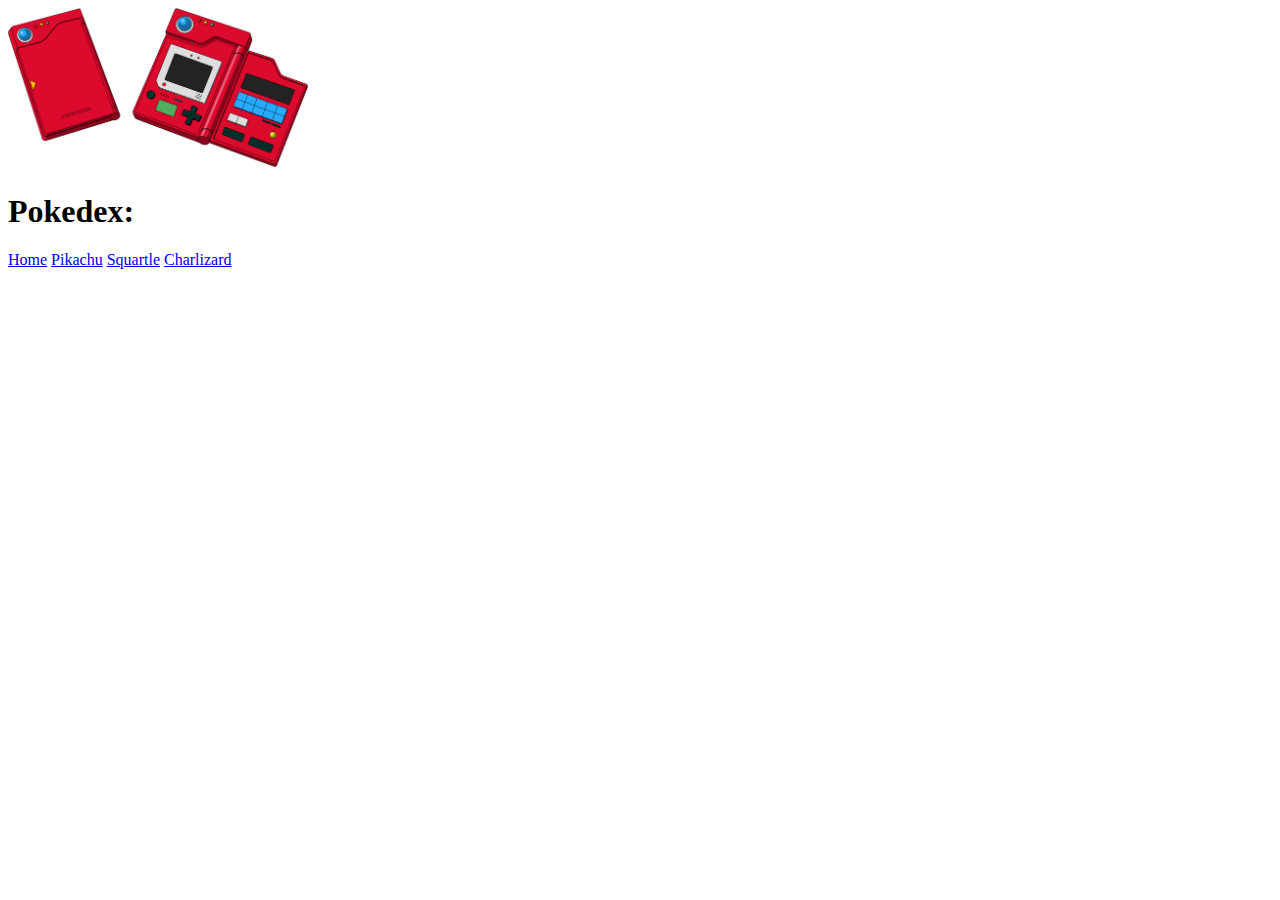
<file: projeto1/index.html>
<!DOCTYPE html>
<html lang="pt-br">
<head>
    <meta charset="UTF-8">
    <meta name="viewport" content="width=device-width, initial-scale=1.0">
    <title>Pokedex Simples</title>
    <link rel="shortcut icon" href="../projeto1/imagens/Pokedex.png" type="image/x-icon">
</head>
<body>
    <img style="width: 300px;"  src="../projeto1/imagens/Pokedex.png" alt="Pokedex">
    <h1>Pokedex:</h1>
    <p>
        <a href="index.html">Home</a>
        <a href="pikachu.html">Pikachu</a>
        <a href="squartle.html">Squartle</a>
        <a href="charlizard.html">Charlizard</a>
    </p>
</body>
</html>
</file>
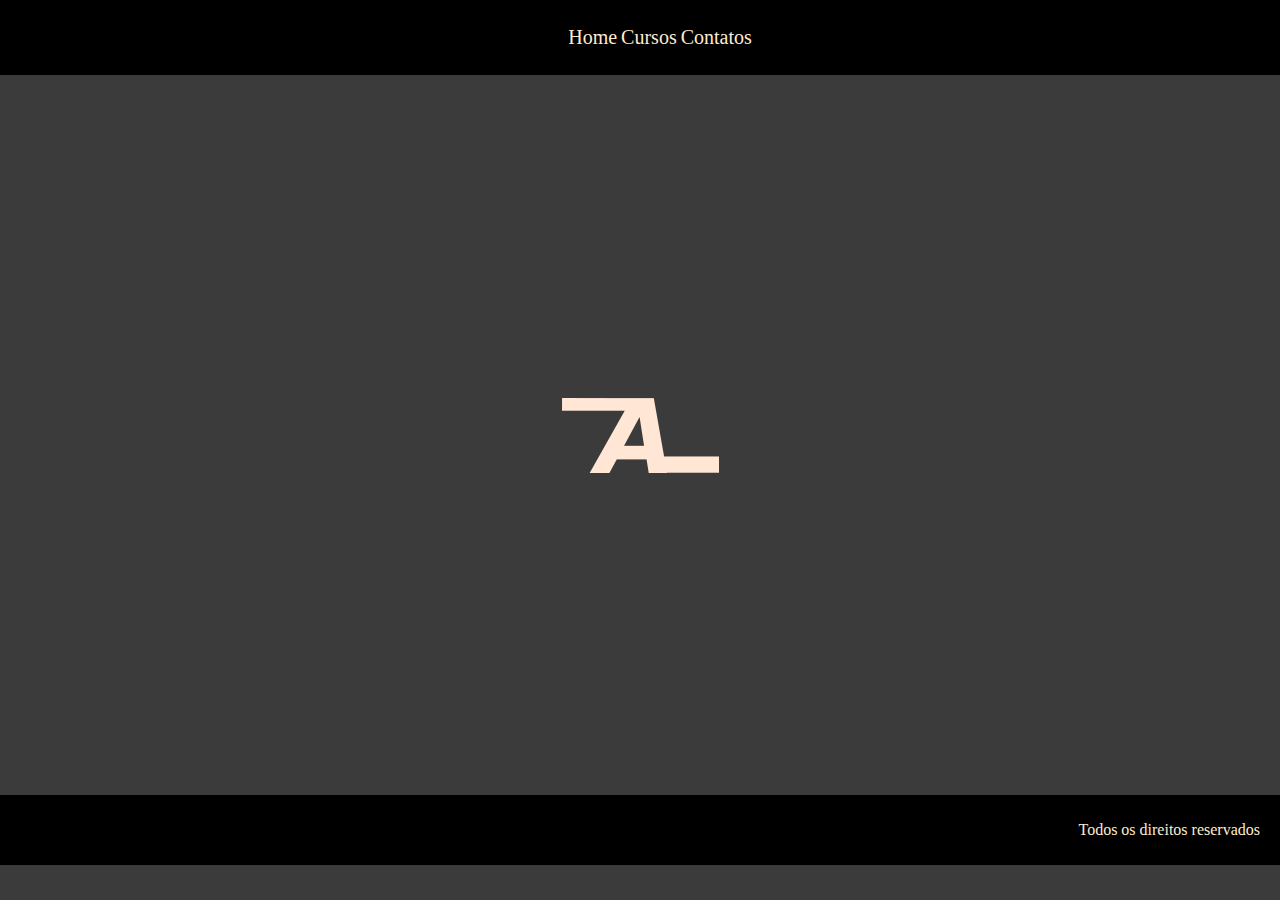
<file: projeto2/index.html>
<!DOCTYPE html>
<html lang="pt-br">
<head>
    <meta charset="UTF-8">
    <meta name="viewport" content="width=device-width, initial-scale=1.0">
    <link rel="stylesheet" href="estilo/style.css">
    <title>Projeto 2</title>
</head>
<body>
    <header>
        <ul>
            <li><a href="#">Home</a></li>
            <li><a href="#">Cursos</a></li>
            <li><a href="#">Contatos</a></li>
        </ul>
    </header>
    <main>
        <img src="imagens/logo.png" alt="Logo">
    </main>
    <footer>
        <p>Todos os direitos reservados</p>
    </footer>
</body>
</html>
</file>
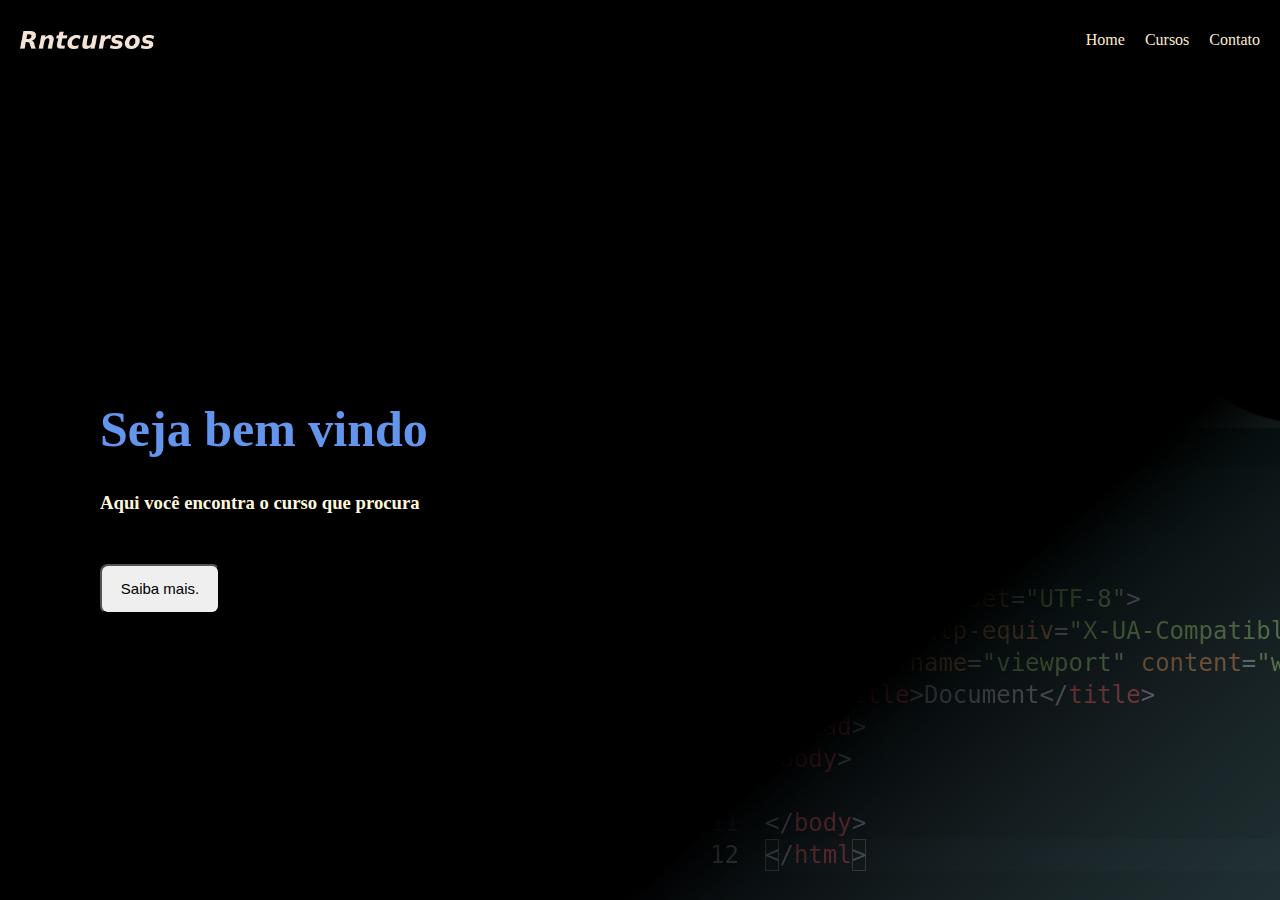
<file: projeto3/index.html>
<!DOCTYPE html>
<html lang="pt-br">
<head>
    <meta charset="UTF-8">
    <meta name="viewport" content="width=device-width, initial-scale=1.0">
    <link rel="stylesheet" href="estilo/style.css">
    <title>Rntcursos</title>
</head>
<body>
    <header>
        <img src="../projeto3/imagens/logo.png" alt="Logo">
            <ul class="listadelinks">
                <li><a href="#">Home</a></li>
                <li><a href="#">Cursos</a></li>
                <li><a href="#">Contato</a></li>
            </ul>
    </header>
    <main>
        <div class="container-dos-textos">
            <h1>Seja bem vindo</h1>
            <h3>Aqui você encontra o curso que procura</h3>
            <button>Saiba mais.</button>
        </div>
    </main>
</body>
</html>
</file>
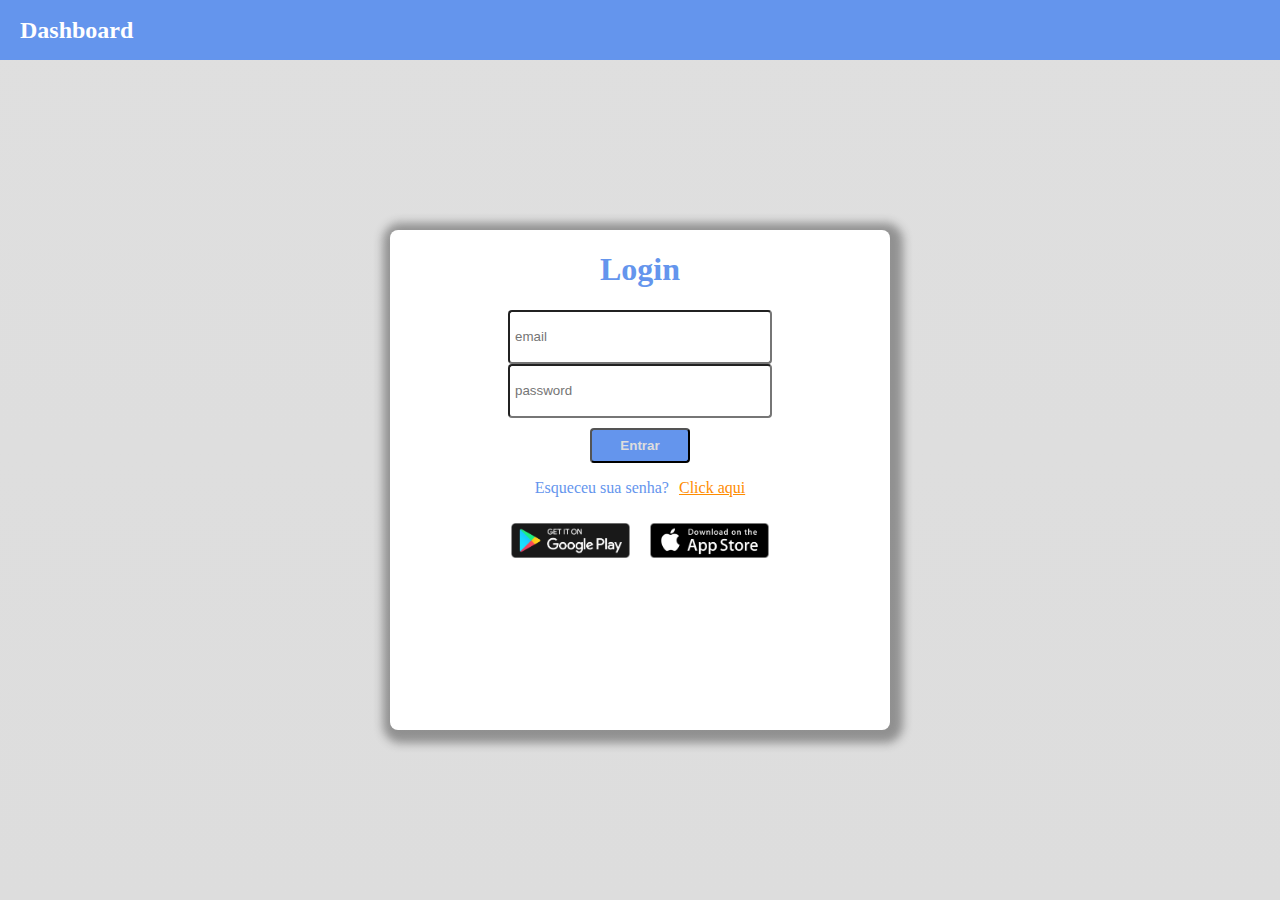
<file: projeto4/index.html>
<!DOCTYPE html>
<html lang="pt-br">
<head>
    <meta charset="UTF-8">
    <meta name="viewport" content="width=device-width, initial-scale=1.0">
    <link rel="stylesheet" href="estilo/style.css">
    <title>Dashboard</title>
</head>
<body>
    <header>
        <h2>Dashboard</h2>
    </header>
    <main>
        <div class="container-login">
            <h1>Login</h1>

            <form>
                <input type="email" placeholder="email">
                <input type="password" placeholder="password">
                <button>Entrar</button>
            </form>
            <div class="forgot">
                <p>Esqueceu  sua senha?</p>
                <a href="#">Click aqui</a>
            </div>
            <div class="downloads">
                <a href="#"><img src="imagens/google.png" alt=""></a>
                <a href="#"><img src="imagens/apple.png" alt=""></a>
            </div>
        </div>
    </main>
</body>
</html>
</file>
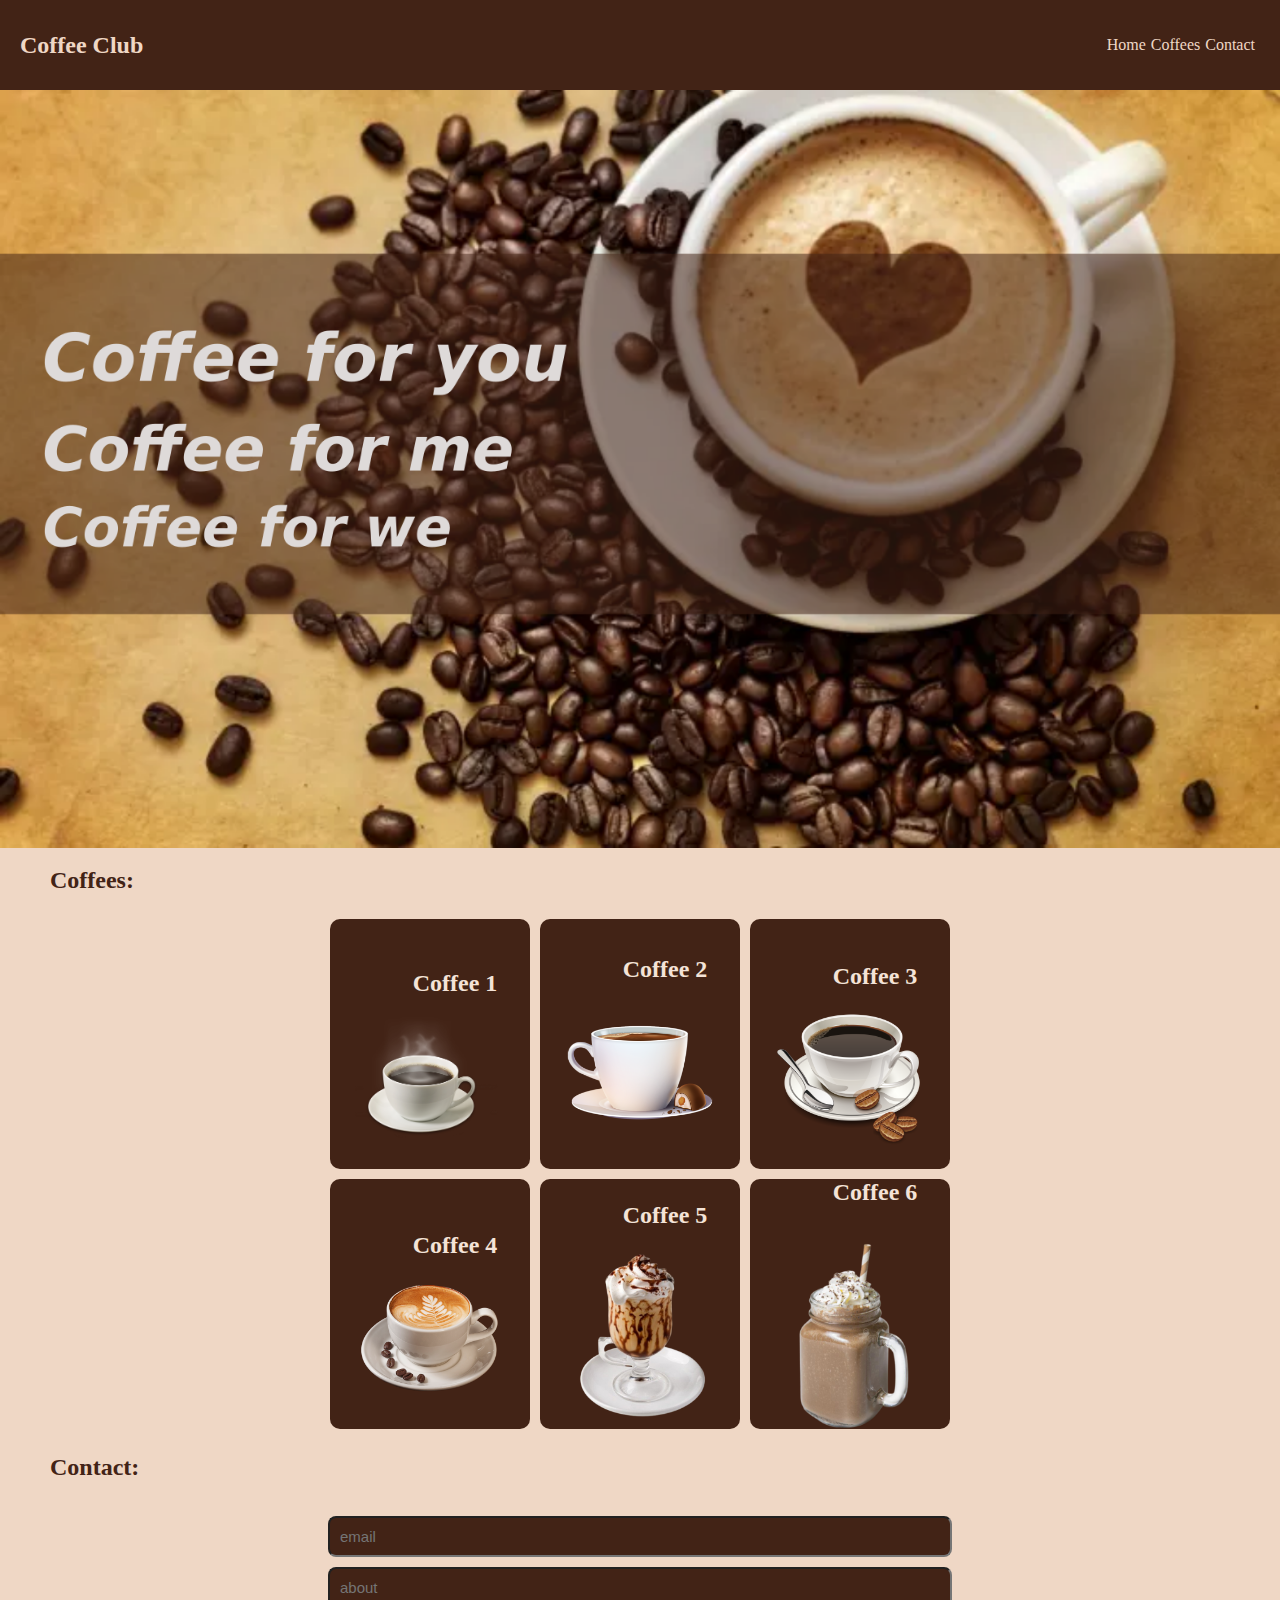
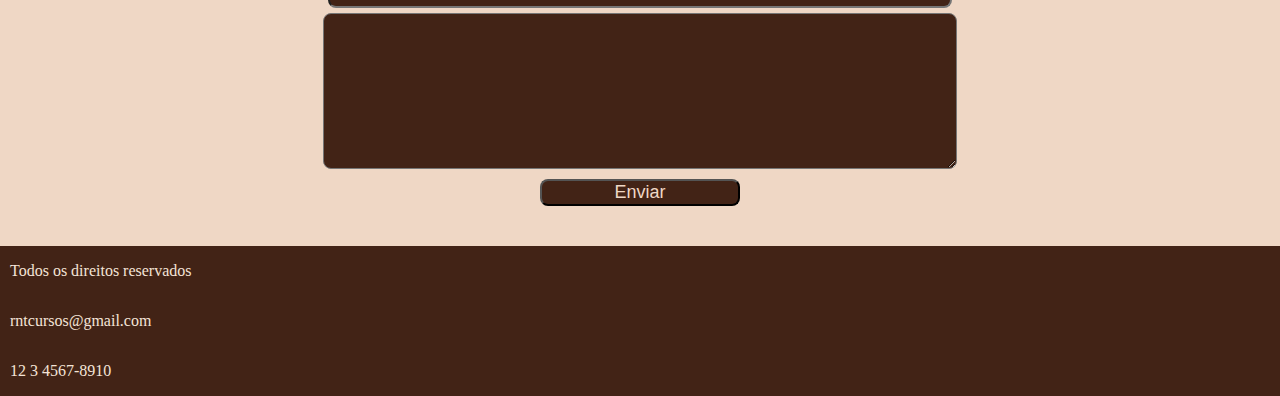
<file: projeto5/index.html>
<!DOCTYPE html>
<html lang="pt-br">
<head>
    <meta charset="UTF-8">
    <meta name="viewport" content="width=device-width, initial-scale=1.0">
    <link rel="stylesheet" href="estilo/style.css">
    <title>Coffee Club</title>
</head>
<body>
    <header>
        <h2>Coffee Club</h2>
        <ul>
            <li><a href="#">Home</a></li>
            <li><a href="#">Coffees</a></li>
            <li><a href="#">Contact</a></li>
        </ul>
    </header>
    <main>
      <img src="assets/image.png">
      <h2>Coffees:</h2>

      <div class="containers">

            <div class="container">
                <h2>Coffee 1</h3>
                <img src="assets/img.png">
            </div>

            <div class="container">
                <h2>Coffee 2</h3>
                <img src="assets/img2.png">
            </div>

            <div class="container">
                <h2>Coffee 3</h3>
                <img src="assets/img3.png">
            </div>
        </div>

        <div class="containers">

            <div class="container">
                <h2>Coffee 4</h3>
                <img src="assets/img4.png">
            </div>

            <div class="container">
                <h2>Coffee 5</h3>
                <img src="assets/img5.png">
            </div>

            <div class="container">
                <h2>Coffee 6</h3>
                <img src="assets/img6.png">
            </div>
        </div>
            
    <h2>Contact:</h2>
        <div class="contato">
            <form>
                <input type="email" placeholder="email">
                <input type="text" placeholder="about">
                <textarea cols="30" rows="10"></textarea>
            </form>

            <button>Enviar</button>

        </div>
    </main>
    <footer>
        <p>Todos os direitos reservados</p>
        <p>rntcursos@gmail.com</p>
        <p>12 3 4567-8910</p>
    </footer>
</body>
</html>
</file>
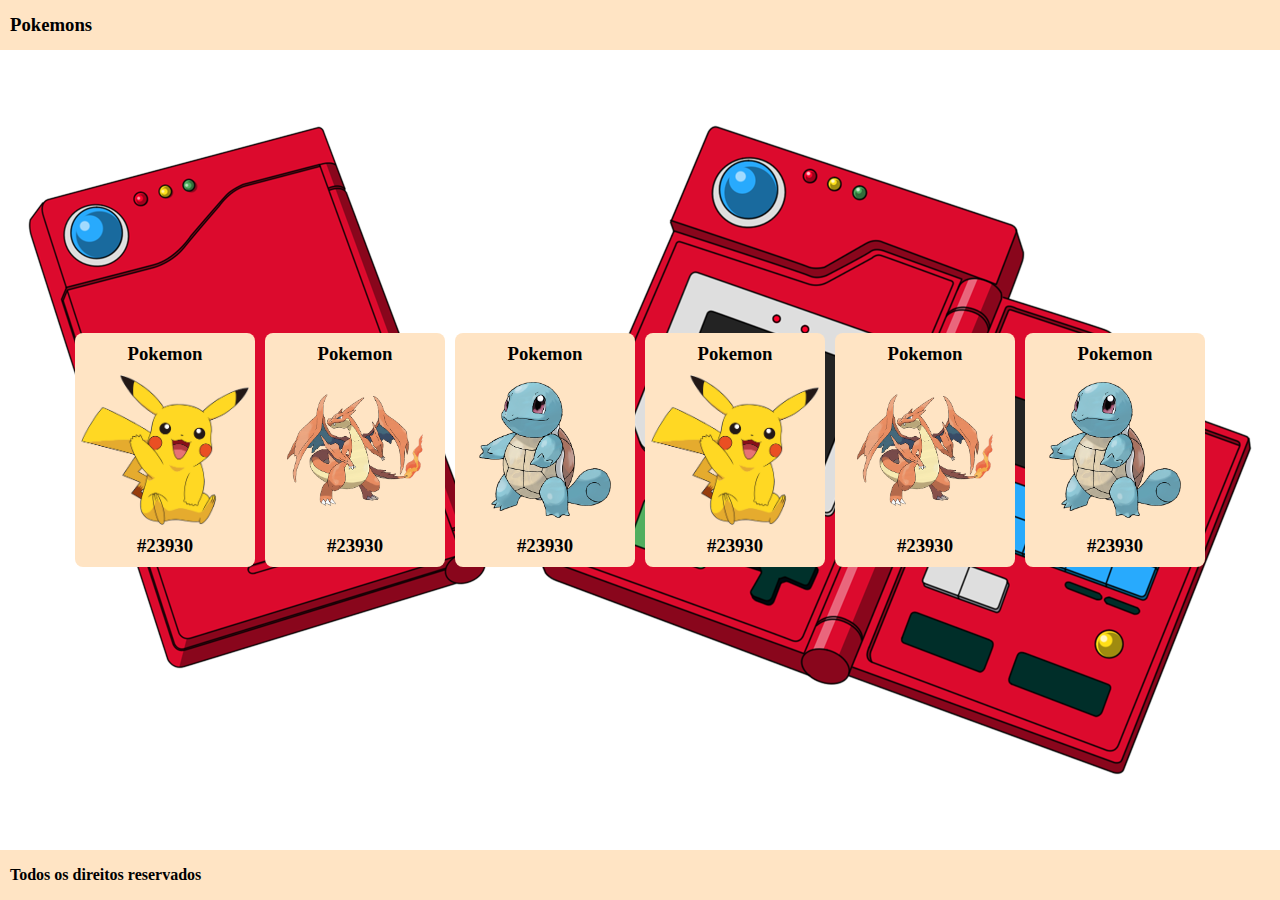
<file: projeto6/index.html>
<!DOCTYPE html>
<html lang="pt-br">
<head>
    <meta charset="UTF-8">
    <meta name="viewport" content="width=device-width, initial-scale=1.0">
    <link rel="stylesheet" href="estilo/style.css">
    <title>Responsive</title>
</head>
<body>
    <header>
        <h3>Pokemons</h3>
    </header>
    <main>
        <div class="containers">

            <div class="pokemon-container">
                <h3>Pokemon</h3>
                <img src="assets/pikachu.png">
                <h3>#23930</h3>
            </div>

            <div class="pokemon-container">
                <h3>Pokemon</h3>
                <img src="assets/charlizard.png">
                <h3>#23930</h3>
            </div>

            <div class="pokemon-container">
                <h3>Pokemon</h3>
                <img src="assets/squartle.png">
                <h3>#23930</h3>
            </div>

            <div class="pokemon-container">
                <h3>Pokemon</h3>
                <img src="assets/pikachu.png">
                <h3>#23930</h3>
            </div>

            <div class="pokemon-container">
                <h3>Pokemon</h3>
                <img src="assets/charlizard.png">
                <h3>#23930</h3>
            </div>

            <div class="pokemon-container">
                <h3>Pokemon</h3>
                <img src="assets/squartle.png">
                <h3>#23930</h3>
            </div>
            
        </div>
    </main>
    <footer>
        <h4>Todos os direitos reservados</h4>
    </footer>
</body>
</html>
</file>
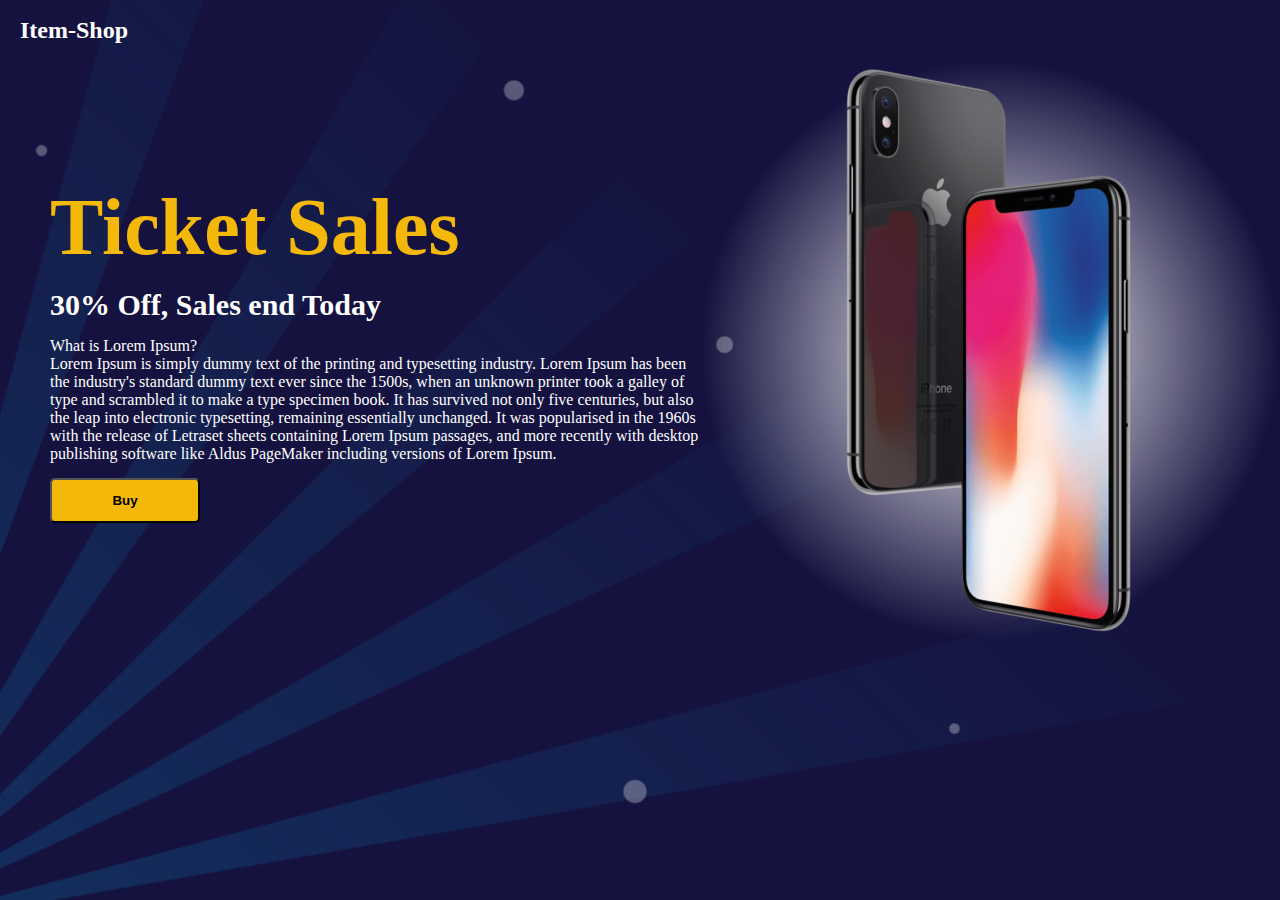
<file: projeto7/index.html>
<!DOCTYPE html>
<html lang="pt-br">
<head>
    <meta charset="UTF-8">
    <meta name="viewport" content="width=device-width, initial-scale=1.0">
    <link rel="stylesheet" href="estilo/style.css">
    <title>Item-Shop</title>
</head>
<body>
    <header>
        <h2>Item-Shop</h2>
    </header>
    <main>
        <div class="conteudo">
            <h1>Ticket Sales</h1>
            <h2>30% Off, Sales end Today</h2>
            <p>What is Lorem Ipsum? <br>
                Lorem Ipsum is simply dummy text of the printing and typesetting industry.
                Lorem Ipsum has been the industry's standard dummy text ever since the 1500s, 
                when an unknown printer took a galley of type and scrambled it to make a type
                specimen book. It has survived not only five centuries, but also the leap into
                electronic typesetting, remaining essentially unchanged. It was popularised in the 
                1960s with the release of Letraset sheets containing Lorem Ipsum passages, and 
                more recently with desktop publishing software like Aldus PageMaker including
                versions of Lorem Ipsum.</p>
                <button>Buy</button>
        </div>

        <div class="celular">
            <img src="assets/celular.png">
        </div>
    </main>
    <footer>

    </footer>
</body>
</html>
</file>
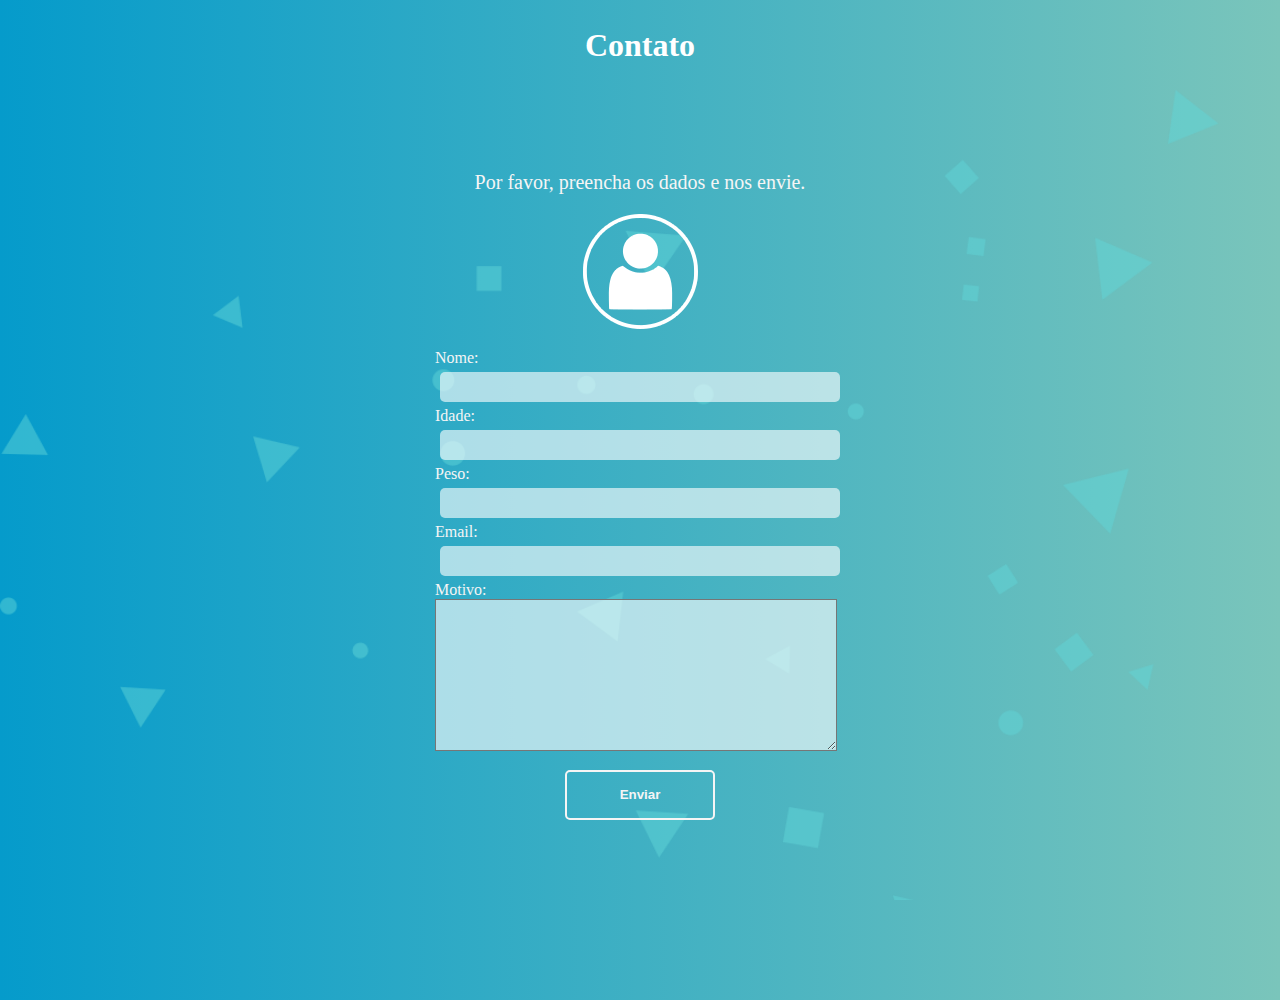
<file: projeto8/index.html>
<!DOCTYPE html>
<html lang="pt-br">
<head>
    <meta charset="UTF-8">
    <meta name="viewport" content="width=device-width, initial-scale=1.0">
    <link rel="stylesheet" href="estilo/style.css">
    <title>Formulário de contato</title>
</head>
<body>
    <header>
        <h1>Contato</h1>
    </header>
    <main>
        <p class="enunciado">Por favor, preencha os dados e nos envie.</p>
        <img src="assets/icon.png">
        <div class="conteudo">
            <form>
                <p>Nome:</p>
                <input type="text">
                <p>Idade:</p>
                <input type="number">
                <p>Peso:</p>
                <input type="text">
                <p>Email:</p>
                <input type="email">
                <p>Motivo:</p>
                <textarea cols="30" rows="10"></textarea>
            </form>
            <button>Enviar</button>
        </div>
    </main>
    <footer>
        
    </footer>
</body>
</html>
</file>
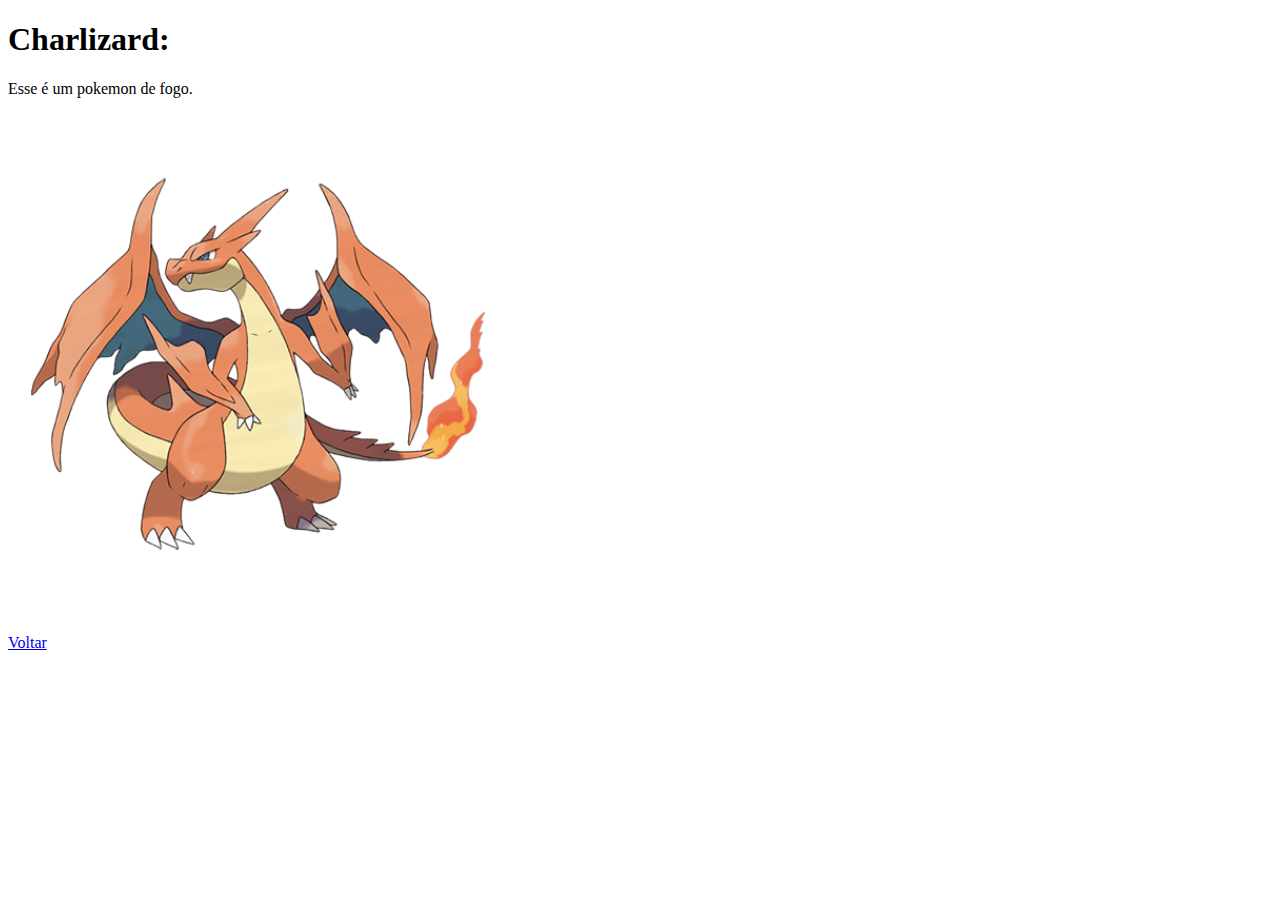
<file: projeto1/charlizard.html>
<!DOCTYPE html>
<html lang="pt-br">
<head>
    <meta charset="UTF-8">
    <meta name="viewport" content="width=device-width, initial-scale=1.0">
    <title>Charlizard</title>
    <link rel="shortcut icon" href="../projeto1/imagens/charlizard.png" type="image/x-icon">
</head>
<body>
    <h1>Charlizard:</h1>
    <p>Esse é um pokemon de fogo.</p>
    <img src="../projeto1/imagens/charlizard.png" alt="Charlizard" width="500px">
    <p><a href="index.html">Voltar</a></p>
</body>
</html>
</file>
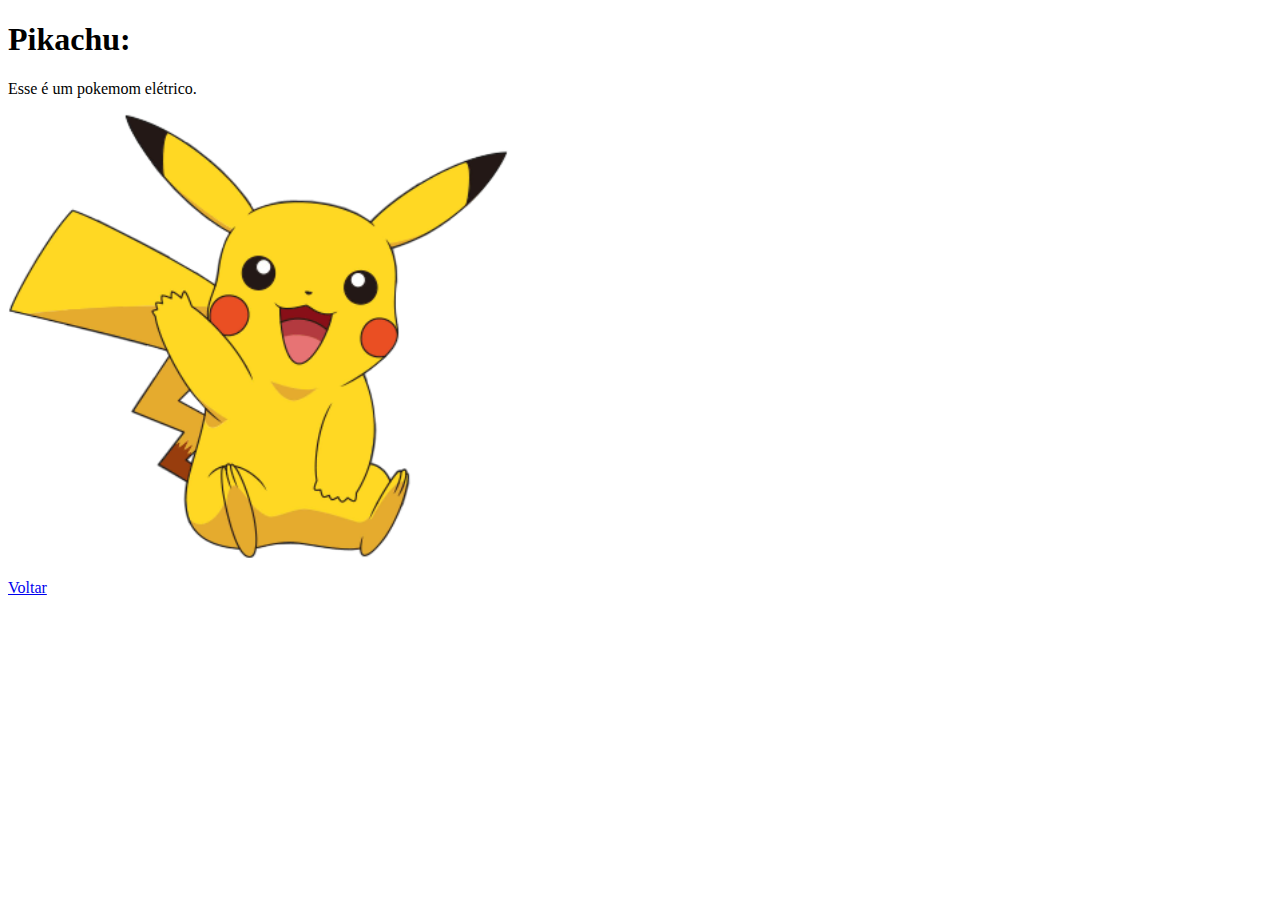
<file: projeto1/pikachu.html>
<!DOCTYPE html>
<html lang="pt-br">
<head>
    <meta charset="UTF-8">
    <meta name="viewport" content="width=device-width, initial-scale=1.0">
    <title>Pikachu</title>
    <link rel="shortcut icon" href="../projeto1/imagens/pikachu.png" type="image/x-icon">
</head>
<body>
    <h1>Pikachu:</h1>
    <p>Esse é um pokemom elétrico.</p>
    <img src="../projeto1/imagens/pikachu.png" alt="Pikachu" width="500px">
    <p>
        <a href="index.html">Voltar</a>
    </p>
</body>
</html>
</file>
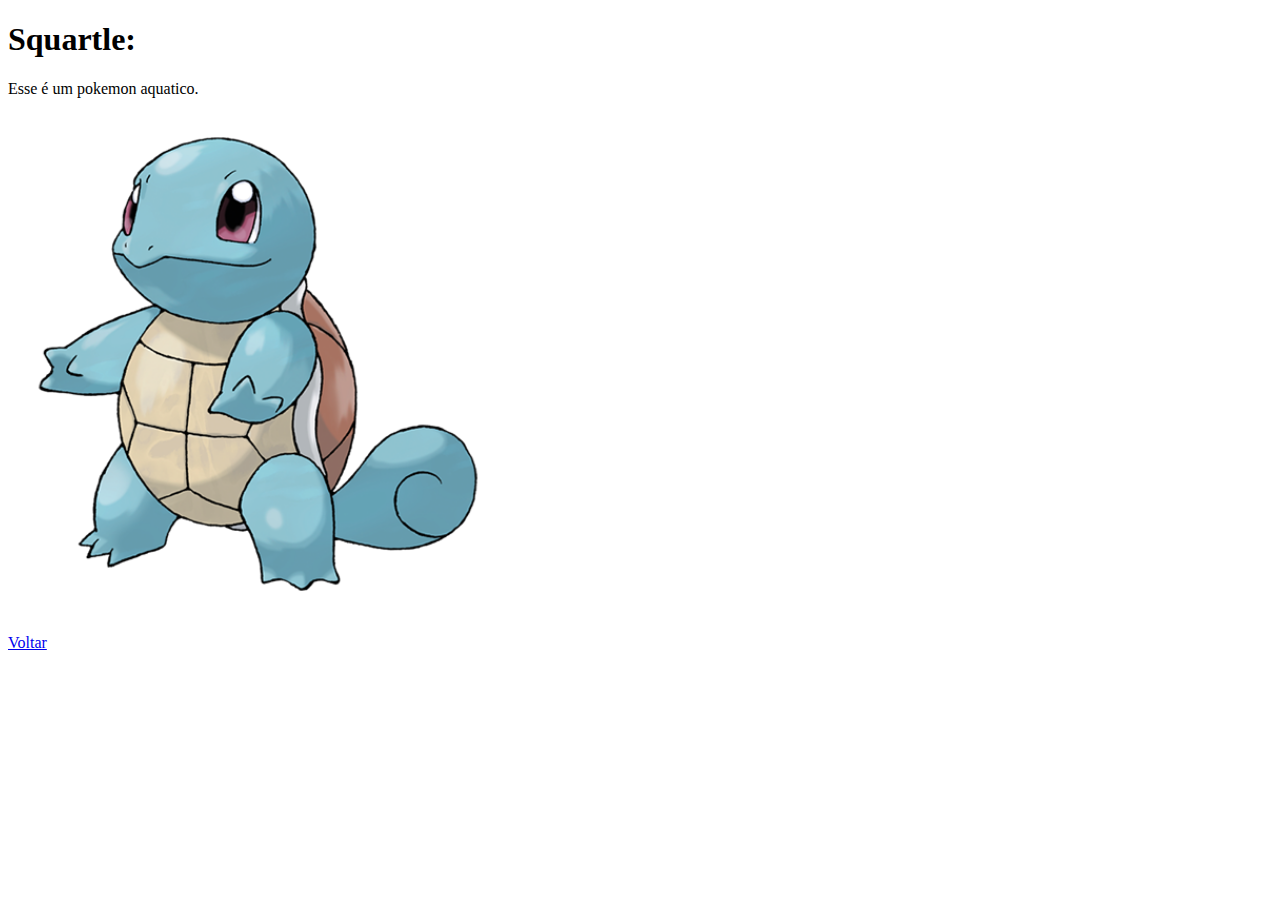
<file: projeto1/squartle.html>
<!DOCTYPE html>
<html lang="pt-br">
<head>
    <meta charset="UTF-8">
    <meta name="viewport" content="width=device-width, initial-scale=1.0">
    <title>Squartle</title>
    <link rel="shortcut icon" href="../projeto1/imagens/squartle.png" type="image/x-icon">
</head>
<body>
    <h1>Squartle:</h1>
    <p>Esse é um pokemon aquatico.</p>
    <img src="../projeto1/imagens/squartle.png" alt="Squartle" width="500px">
    <p><a href="index.html">Voltar</a></p>
</body>
</html>
</file>
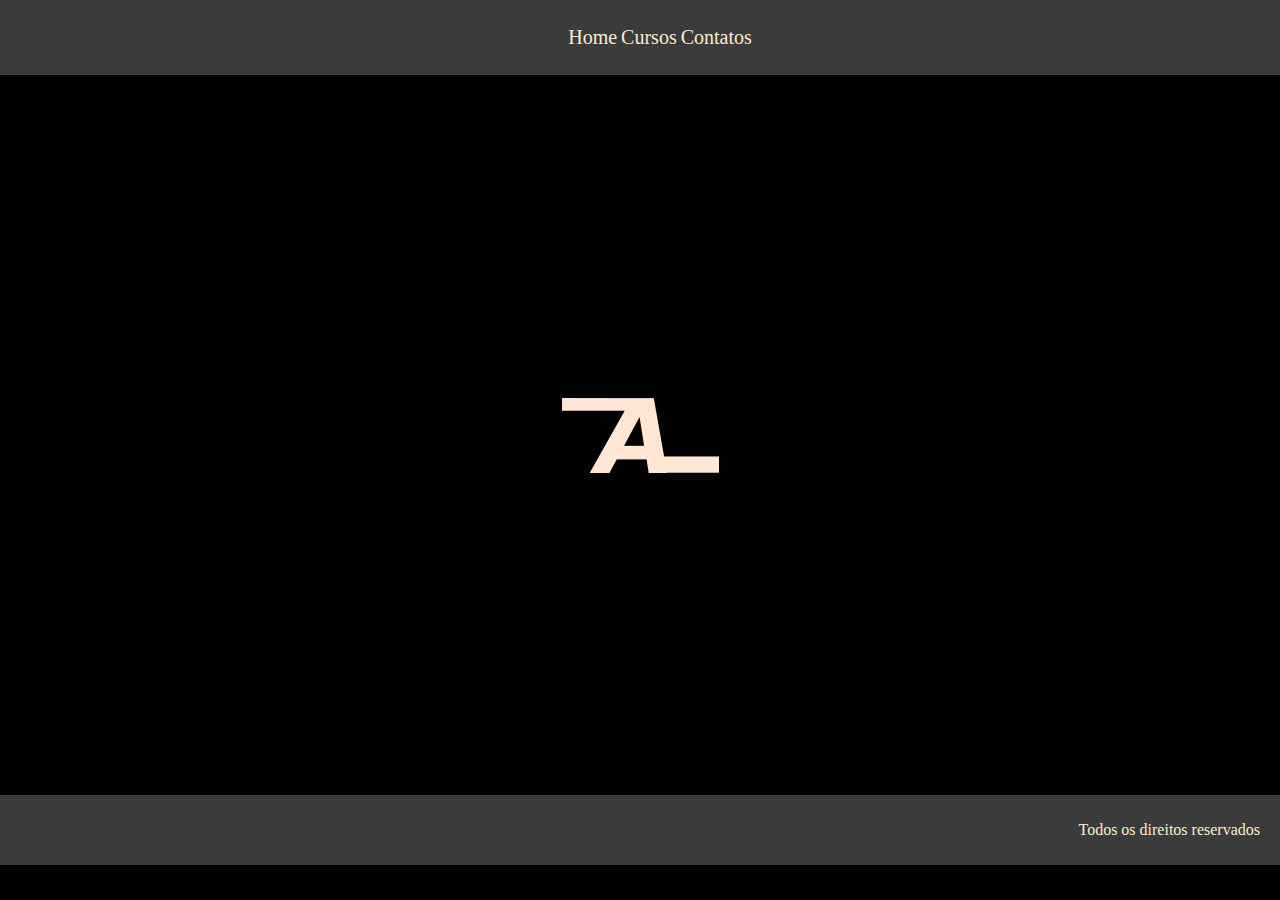
<file: projeto2/site2-2.html>
<!DOCTYPE html>
<html lang="pt-br">
<head>
    <meta charset="UTF-8">
    <meta name="viewport" content="width=device-width, initial-scale=1.0">
    <link rel="stylesheet" href="estilo/style2.css">
    <title>Site 2.2</title>
</head>
<body>
    <header>
        <ul>
            <li><a href="#">Home</a></li>
            <li><a href="#">Cursos</a></li>
            <li><a href="#">Contatos</a></li>
        </ul>
    </header>
    <main>
        <img src="imagens/logo.png" alt="Logo">
    </main>
    <footer>
        <p>Todos os direitos reservados</p>
    </footer>
</body>
</html>
</file>
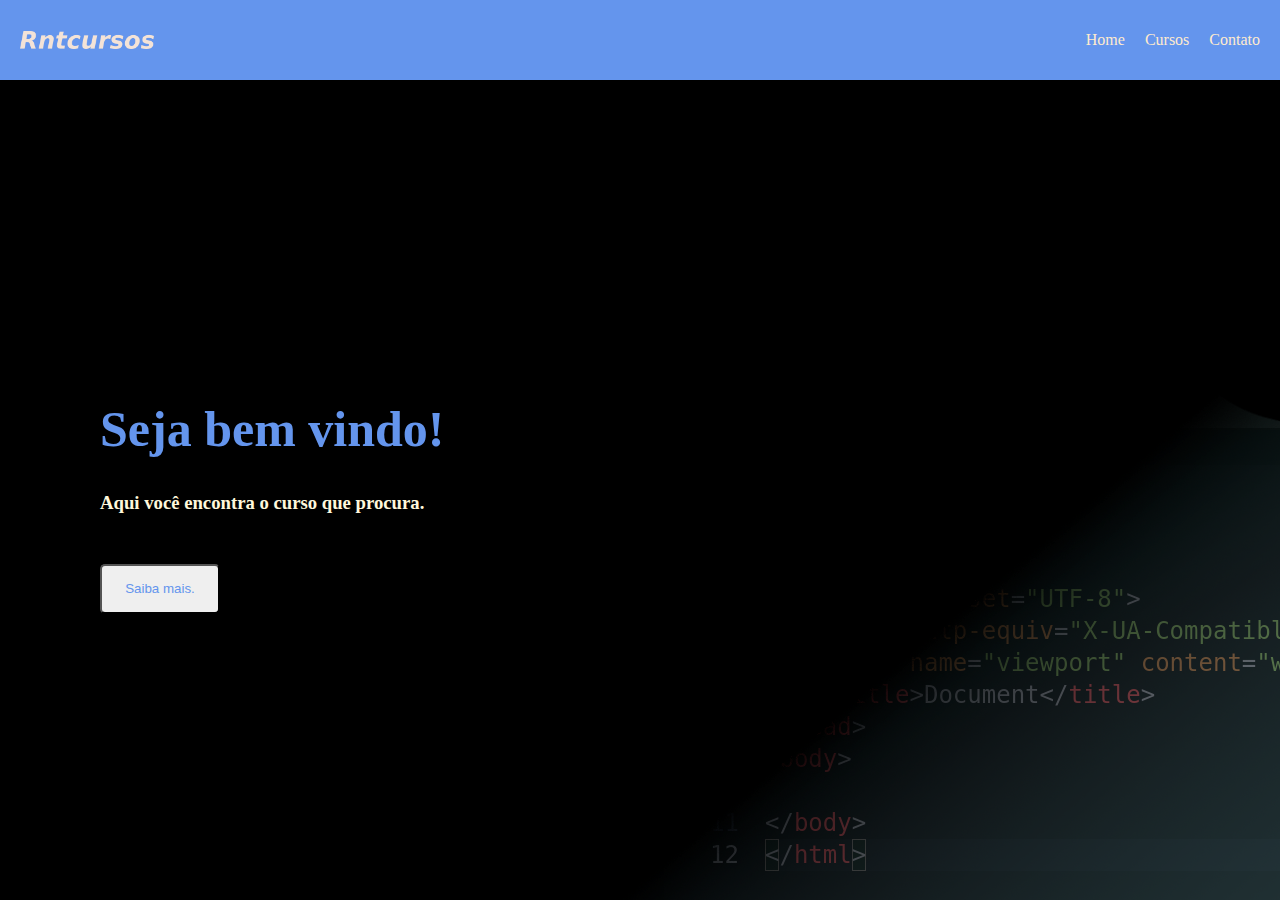
<file: projeto3/projeto3-2.html>
<!DOCTYPE html>
<html lang="pt-br">
<head>
    <meta charset="UTF-8">
    <meta name="viewport" content="width=device-width, initial-scale=1.0">
    <link rel="stylesheet" href="estilo/style2.css">
    <title>Rntcursos 2</title>
</head>
<body>
    <header>
        <img src="../projeto3/imagens/logo.png" alt="Logo">
        <ul class="lista-de-links">
            <li><a href="#">Home</a></li>
            <li><a href="#">Cursos</a></li>
            <li><a href="#">Contato</a></li>
        </ul>
    </header>
    <main>
        <div class="textos">
            <h1>Seja bem vindo!</h1>
            <h3>Aqui você encontra o curso que procura.</h3>
            <button>Saiba mais.</button>
        </div>
    </main>
</body>
</html>
</file>
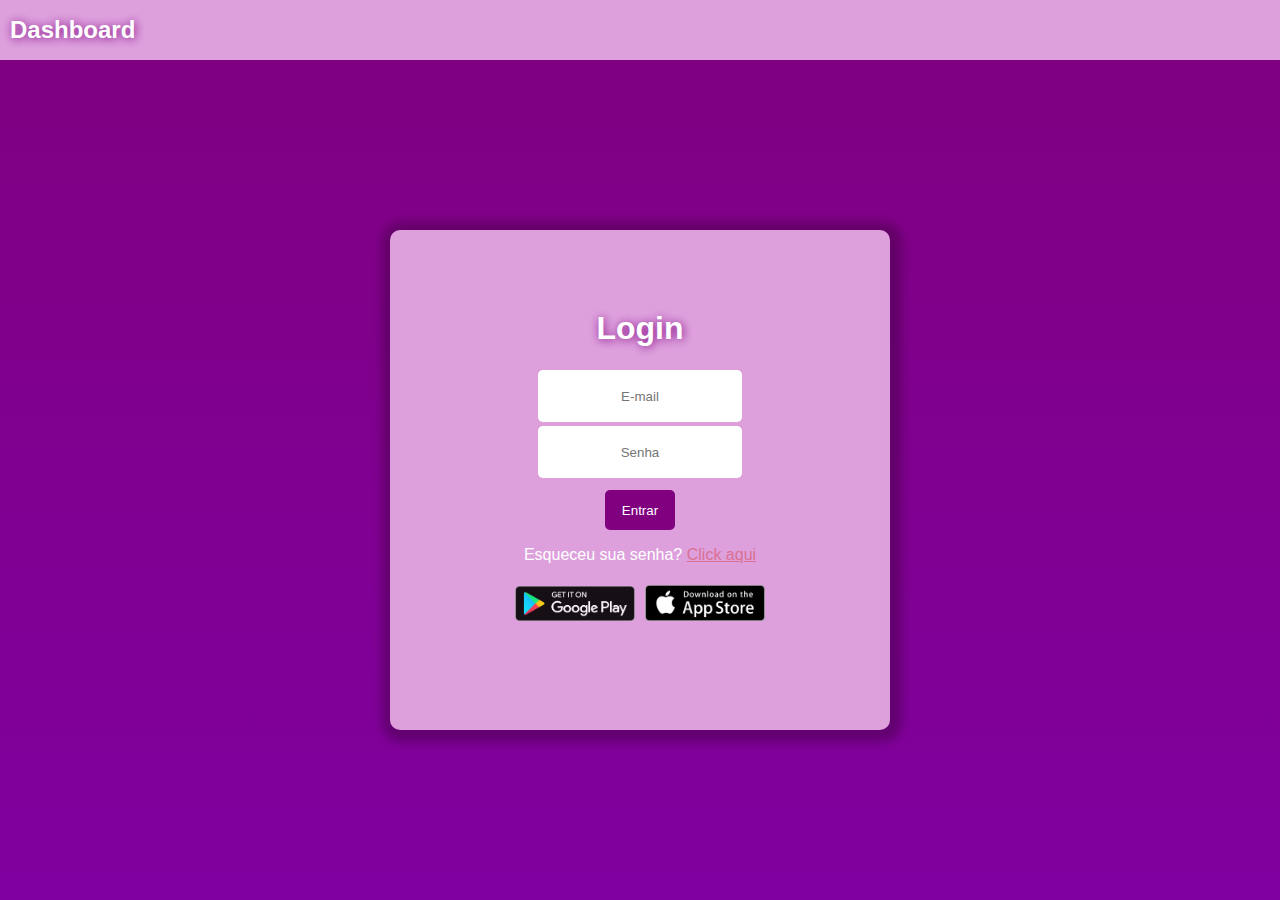
<file: projeto4/login2.html>
<!DOCTYPE html>
<html lang="pt-br">
<head>
    <meta charset="UTF-8">
    <meta name="viewport" content="width=device-width, initial-scale=1.0">
    <link rel="stylesheet" href="estilo/style2.css">
    <title>Login</title>
</head>
<body>
    <header>
        <h2>Dashboard</h2>
    </header>
    <main>
        <div class="caixa-login">
            <h1>Login</h1>
            <form>
                <input type="email" placeholder="E-mail">
                <input type="password" placeholder="Senha">
                <button>Entrar</button>
            </form>
            <div class="esqueceu">
                <p>Esqueceu sua senha? <a href="#">Click aqui</a></p>
            </div>
            <div class="baixar">
                <a href="#"><img src="imagens/google.png" alt=""></a>
                <a href="#"><img src="imagens/apple.png" alt=""></a>
            </div>
        </div>
    </main>
</body>
</html>
</file>
<file: projeto2/estilo/style.css>
@charset "UTF-8";

body{
    background-color: #3b3b3b;
    margin: 0px;
    padding: 0px
}

header{
    background-color: black;
    padding: 10px;
    display: flex;
    justify-content: center;
    align-items: center;
}

li{
    display: inline-block;
}

a{
    color: blanchedalmond;
    text-decoration: none;
    font-size: 20px;
}

a:hover{
    color: coral;
}

main{
    display: flex;
    justify-content: center;
    align-items: center;
    height: 80vh;
}

footer{
    background-color: black;
    padding: 10px;
    display: flex;
    justify-content: end;
}

p{
    color: blanchedalmond;
    margin-right: 10px;
}
</file>
<file: projeto3/estilo/style.css>
@charset "UTF-8";

body{
    margin: 0px;
    padding: 0px;
}

header{
    height: 80px;
    background-color: black;
    display: flex;
    justify-content: space-between;
    align-items: center;
}

img{
    height: 18px;
    margin-left: 20px;
}

.listadelinks{
    display: flex;
    list-style: none;
}

.listadelinks a{
    color: blanchedalmond;
    text-decoration: none;
    margin-right: 20px;
}
.listadelinks a:hover{
    color: coral;
}

main{
    display: flex;
    justify-content: start;
    align-items: center;
    height: calc(100vh - 80px);
    background-image: url('../imagens/fundo.png');
}

.container-dos-textos{
    margin: 100px;
}

.container-dos-textos h1{
    font-size: 50px;
    color: cornflowerblue;
}

.container-dos-textos h3{
    color: cornsilk;
    margin-bottom: 50px;
}
.container-dos-textos button{
    height: 50px;
    width: 120px;
    border-radius: 8px;
    font-size: 15px

}
</file>
<file: projeto4/estilo/style.css>
@charset "UTF-8";

body{
    margin: 0px;
    padding: 0px;
    background-image: linear-gradient(#dfdfdf, #dddddd);
    height: 100vh;
    
}

header{
    background-color: cornflowerblue;
    height: 60px;
    display: flex;
    align-items: center;
}

header h2{
    color: white;
    margin-left: 20px;
}

main{
    height: calc(100vh - 60px);
    display: flex;
    justify-content: center;
    align-items: center;
}

.container-login{
    background-color: #ffffff;
    height: 500px;
    width: 500px;
    border-radius: 8px;
    box-shadow: 3px 3px 10px 10px #2b2b2b6d;
}

.container-login h1{
    display: flex;
    justify-content: center;
    color: cornflowerblue;
}

form{
    display: flex;
    justify-content: center;
    flex-direction: column;
    align-items: center;
}

input{
    height: 40px;
    width: 250px;
    border-radius: 4px;
    padding: 5px;
}

button{
    width: 100px;
    background-color: cornflowerblue;
    padding: 8px;
    color: #ddd;
    font-weight: bold;
    border-radius: 4px;
    margin-top: 10px;
}

.forgot{
    display: flex;
    justify-content: center;
    align-items: center;
}

.forgot p{
    color: cornflowerblue;
    margin-right: 10px;
}

.forgot a {
    color: darkorange;
}

.downloads{
    display: flex;
    justify-content: center;
    align-items: center;
}

.downloads img{
    height: 35px;
    margin: 10px;
}
</file>
<file: projeto5/estilo/style.css>
@charset "UTF-8";

:root{
    --cor1: rgb(244,227,215,100);
    --cor2: rgb(239, 215,197,100);
    --cor3: rgb(66, 35, 22, 100);
}

body{
    margin: 0px;
    padding: 0px;
    background-color: var(--cor2);
    
}

header{
    display: flex;
    align-items: center;
    justify-content: space-between;
    height: 90px;
    background-color: var(--cor3);
}

header h2{
    color: var(--cor2);
    margin-left: 20px;
}

header ul{
    display: flex;
    margin-right: 20px;
    list-style: none;
}

header a{
    margin-right: 5px;
    color:var(--cor2);
    text-decoration: none;
}

header a:hover{
    font-weight: bold;
    text-decoration: underline;
}

main{
    display: flex;
    flex-direction: column;
}

main img{
    width: 100vw;
}

main h2{
    margin-left: 50px;
    color: var(--cor3);
}

.containers{
    display: flex;
    justify-content: center;
    align-items: center;
}

.container{
    display: flex;
    justify-content: center;
    align-items: center;
    flex-direction: column;
    background-color: var(--cor3);
    width: 200px;
    height: 250px;
    border-radius: 10px;
    margin: 5px;
}

.container h2{
    color: var(--cor1);
}

.container img{
    width: 150px;
}

.contato{
    display: flex;
    flex-direction: column;
    justify-content: center;
    align-items: center;
}

.contato form{
    display: flex;
    flex-direction: column;
    margin: 10px;
}

.contato input{
    background-color: var(--cor3);
    color: var(--cor2);
    font-size: 15px;
    padding: 10px;
    border-radius: 8px;
    margin: 5px;
    width: 600px;
}

.contato textarea{
    background-color: var(--cor3);
    color: var(--cor2);
    border-radius: 8px;
}

.contato button{
    background-color: var(--cor3);
    color: var(--cor2);
    font-size: 18px;
    border-radius: 8px;
    width: 200px;
}

footer{
    display: flex;
    flex-direction: column;
    background-color: var(--cor3);
    margin-top: 40px;
}

footer p{
    padding-left: 10px;
    color: var(--cor1);
}
</file>
<file: projeto6/estilo/style.css>
@charset "UTF-8";

*{
    margin: 0px;
    padding: 0px;
    text-decoration: none;
}

body{
    display: flex;
    flex-direction: column;
    height: 100vh;
    justify-content: space-between;
    background-image: url(../assets/bg.png);
    background-position: center;
    background-repeat: no-repeat;
}

header{
    display: flex;
    align-items: center;
    background-color: bisque;
    height: 50px;
}

header h3{
    margin-left: 10px;
}

.containers{
    display: flex;
    justify-content: center;
    align-items: center;
    margin: 10px;
}

.pokemon-container{
    width: 180px;
    display: flex;
    flex-direction: column;
    justify-content: center;
    align-items: center;
    background-color: bisque;
    border-radius: 8px;
    margin: 5px;
}

.pokemon-container:hover{
    background-color: burlywood;
}

.pokemon-container img{
    height: 150px;
}

.pokemon-container h3{
    margin: 10px;
}

footer{
    display: flex;
    align-items: center;
    background-color: bisque;
    height: 50px;
}

footer h4{
    margin-left: 10px;
}

@media (max-width: 600px) {
    header{
        align-items: center;
        justify-content: center;
    }

    .containers{
        display: flex;
        flex-direction: column;
    }
}
</file>
<file: projeto7/estilo/style.css>
@charset "UTF-8";

*{
    margin: 0px;
    padding: 0px;
}

body{
    background-image: url(../assets/bg.png);
    background-position: center;
    background-attachment: fixed;
    display: flex;
    flex-direction: column;
    height: calc(100vh - 60px);
}

header{
    height: 60px;
    display: flex;
    align-items: center;
}

header h2{
    color: white;
    margin: 20px;
}

main{
    display: flex;
    justify-content: center;
    align-items: center;
}

.conteudo{
    margin-left: 50px;
    
}

.conteudo h1{
    color: rgb(244,184,10,100);
    font-size: 80px;
    margin-bottom: 15px;
}

.conteudo h2{
    color: white;
    font-size: 30px;
    margin-bottom: 15px;
}

.conteudo p{
    color: white;
    margin-bottom: 15px;
}

button{
    width: 150px;
    height: 45px;
    background-color: rgb(244,184,10,100);
    font-weight: bold;
    border-radius: 5px;
}

@media (max-width: 600px) {
    header{
        display: flex;
        justify-content: center;
    }
    main{
        display: flex;
        flex-direction: column;
    }
    .celular{
        margin-top: 30px;
    }
}
</file>
<file: projeto8/estilo/style.css>
@charset "UTF-8";

*{
    margin: 0px;
    padding: 0px;
}

body{
    background-image: linear-gradient(to left, rgb(122,197,187), rgb(5,155,203));
    height: 100vh;
}

header{
    display: flex;
    justify-content: center;
    align-items: center;
    height: 90px;
}

header h1{
    color: white;
}

main{
    height: calc(100vh - 90px);
    background-image: url(../assets/bg.png);
    background-size: cover;
    background-repeat: no-repeat;
    display: flex;
    flex-direction: column;
    justify-content: center;
    align-items: center;
    color: whitesmoke;
}

.enunciado{
    margin-bottom: 20px;
    font-size: 20px;
}

img{
    display: flex;
    justify-content: center;
    align-items: center;
    margin-bottom: 20px;
}

.conteudo{
    display: flex;
    flex-direction: column;
    justify-content: center;
    align-items: center;
}

input{
    display: flex;
    flex-direction: column;
    justify-content: center;
    align-items: center;
    width: 400px;
    height: 30px;
    border-radius: 5px;
    border: none;
    background-color: rgba(255, 255, 255, 0.611);
    margin: 5px;
}

textarea{
    width: 400px;
    background-color: rgba(255, 255, 255, 0.611);
}

button{
    margin-top: 15px;
    background-color: rgba(255, 255, 255, 0);
    height: 50px;
    width: 150px;
    border-radius: 5px;
    border: 2px solid whitesmoke;
    color: whitesmoke;
    font-weight: bold;
}

footer{
    height: 100px;
}
</file>
<file: projeto2/estilo/style2.css>
@charset "UTF-8";

body{
    background-color: black;
    margin: 0px;
    padding: 0px;
}

header{
    background-color: #3b3b3b;
    padding: 10px;
    display: flex;
    justify-content: center;
    align-items: center;
}

li{
    display: inline-block;
}

a{
    color: blanchedalmond;
    font-size: 20px;
    text-decoration: none;
}

a:hover{
    color: coral;
}

main{
    display: flex;
    justify-content: center;
    align-items: center;
    height: 80vh;
}

footer{
    background-color: #3b3b3b;
    padding: 10px;
    display: flex;
    justify-content: end;
}

p{
    color: blanchedalmond;
    margin-right: 10px;
}
</file>
<file: projeto3/estilo/style2.css>
@charset "UTF-8";

body{
    margin: 0px;
    padding: 0px;
}

header{
    background-color: cornflowerblue;
    height: 80px;
    display: flex;
    justify-content: space-between;
    align-items: center;
}

img{
    height: 18px;
    margin-left: 20px;
}

.lista-de-links{
    display: flex;
    list-style: none;
}

.lista-de-links a{
    color: blanchedalmond;
    margin-right: 20px;
    text-decoration: none;
}

.lista-de-links a:hover{
    color: black;
}

main{
    display: flex;
    height: calc(100vh - 80px);
    background-image: url('../imagens/fundo.png');
    justify-content: start;
    align-items: center;
}

.textos{
    margin: 100px;
}

.textos h1{
    color: cornflowerblue;
    font-size: 50px;
}

.textos h3{
    color: cornsilk;
    margin-bottom: 50px;
}

button{
    height: 50px;
    width: 120px;
    border-radius: 5px;
    color: cornflowerblue;
}
</file>
<file: projeto4/estilo/style2.css>
@charset "UTF-8";

body{
    font-family: Arial, Helvetica, sans-serif;
    height: 100vh;
    margin: 0px;
    padding: 0px;
    background-image: linear-gradient( to bottom,purple, rgb(127, 0, 159));
}

header{
    height: 60px;
    background-color: plum;
    display: flex;
    align-items: center;
}

header h2{
    color: white;
    margin-left: 10px;
    text-shadow: 1px 1px 10px purple;
}

main{
    height: calc( 100vh - 60px);
    display: flex;
    align-items: center;
    justify-content: center;
}

.caixa-login{
    height: 500px;
    width: 500px;
    background-color: plum;
    border-radius: 10px;
    box-shadow: 2px 2px 10px 10px rgba(70, 0, 70, 0.484);
}

.caixa-login h1{
    display: flex;
    justify-content: center;
    color: white;
    margin-top: 80px;
    text-shadow: 1px 1px 10px purple;
}

form{
    display: flex;
    justify-content: center;
    flex-direction: column;
    align-items: center;
}

input{
    height: 50px;
    width: 200px;
    text-align: center;
    margin: 2px;
    border-radius: 5px;
    border: none;
}

input:hover{
    box-shadow: 1px 1px 3px 3px rgba(128, 0, 128, 0.33);
}

button{
    width: 70px;
    height: 40px;
    margin-top: 10px;
    background-color: purple;
    color: white;
    border: none;
    border-radius: 5px;
}

.esqueceu{
    display: flex;
    justify-content: center;
}

.esqueceu p{
    color: white;
}

.esqueceu a{
    color: palevioletred;
}

.esqueceu a:hover{
    font-weight: bold;
}

.baixar{
    display: flex;
    justify-content: center;
    align-items: center;
}

img{
    width: 120px;
    margin: 5px;
}
</file>
